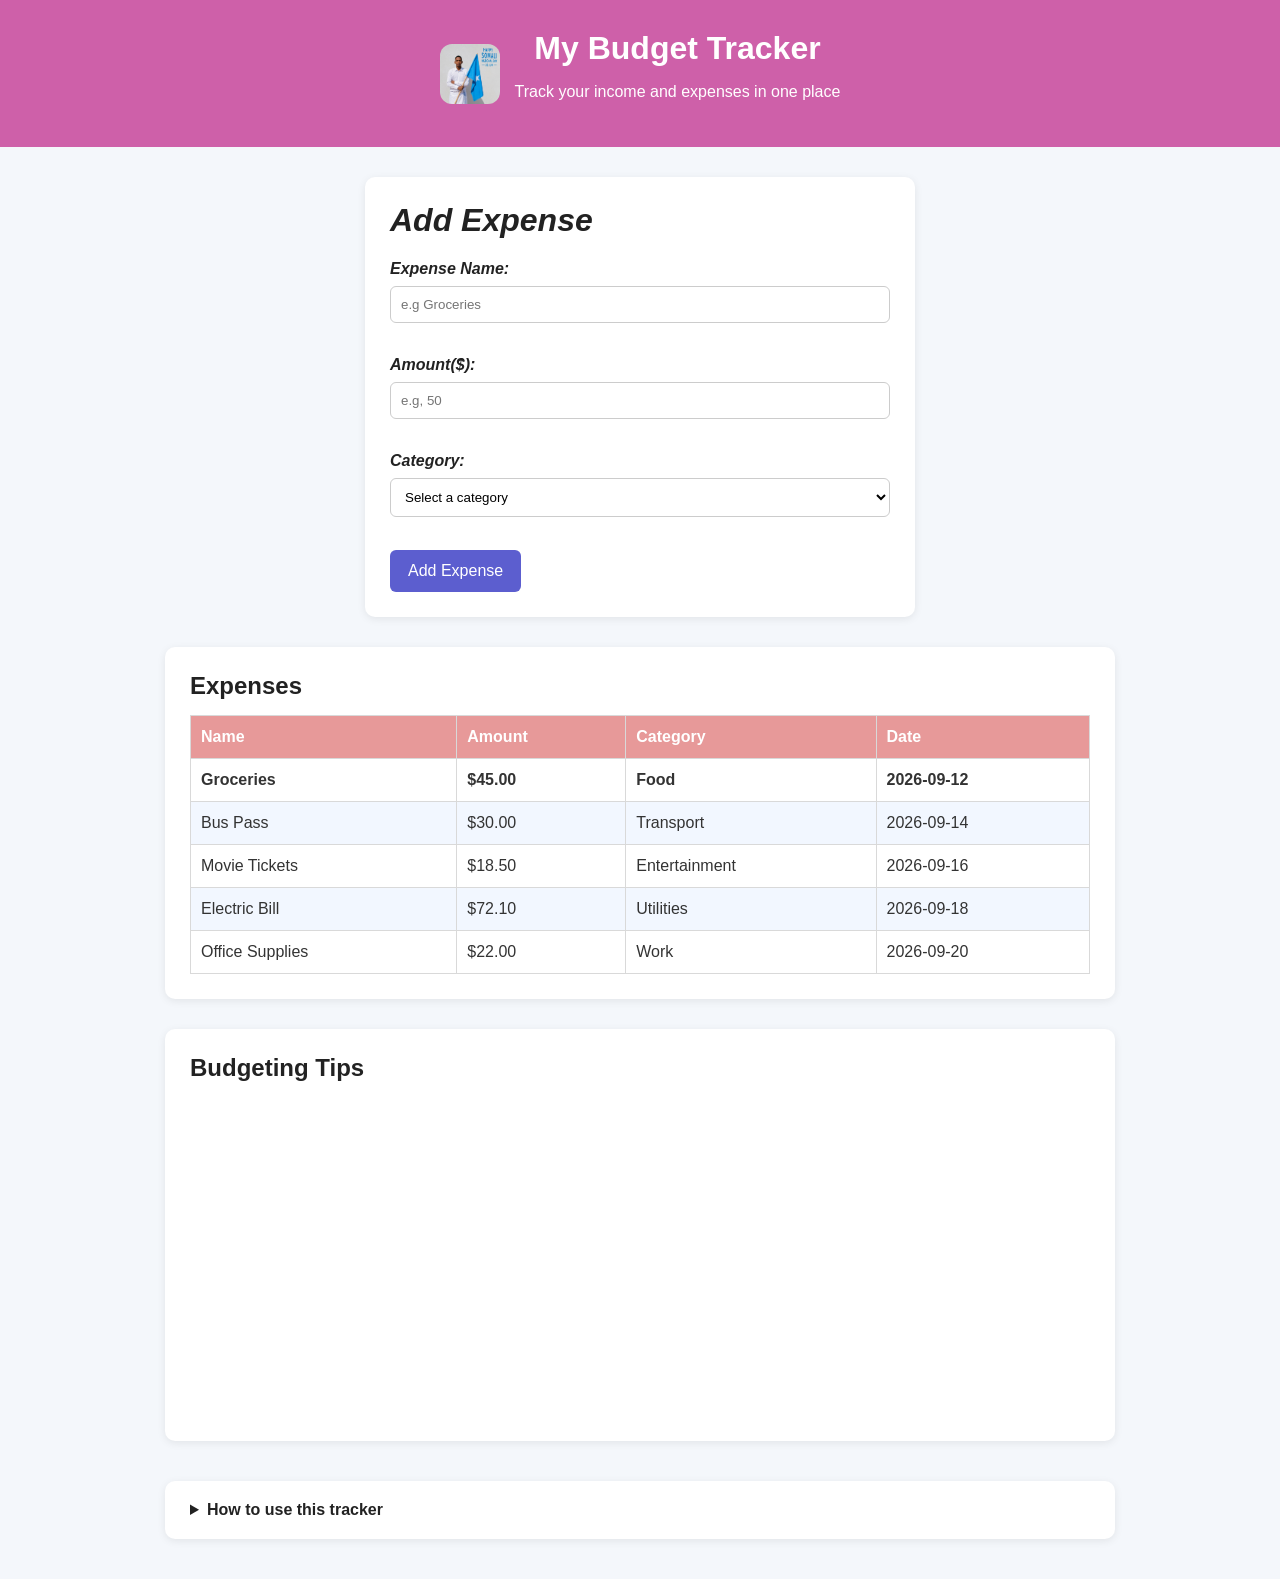
<file: index.html>
<!DOCTYPE html>
<html>
    <head>
        <title>my website</title>
        
  <link rel="stylesheet" href="./style.css">
  <style>
    body {
    font-family: Arial, sans-serif;
    margin: 0;
    background: #f4f7fb;
    color: #222;
    font-size: medium;
header {
    background: #ce60a9;
    color: white;
    padding: 30px 20px;
    text-align: center;
}

.header-content {
    display: flex;
    align-items: center;
    justify-content: center;
    gap: 15px;
}

.header-content img {
    border-radius: 12px;
}

header h1 {
    margin: 0 0 10px;
}

main {
    max-width: 500px;
    margin: 30px auto;
    background: white;
    padding: 25px;
    border-radius: 10px;
    box-shadow: 0 2px 8px rgba(0, 0, 0, 0.08);
    font-style: italic;
}

main h1 {
    margin-top: 0;
}

form > label {
    display: block;
    margin-bottom: 8px;
    font-weight: bold;
    font-style: oblique;
}

input {
    width: 100%;
    padding: 10px;
    margin-bottom: 15px;
    border: 1px solid #ccc;
    border-radius: 6px;
    box-sizing: border-box;
}

input:not([type="submit"]):focus {
    border-color: #2f80ed;
    outline: 2px solid rgba(47, 128, 237, 0.2);
}

select {
    width: 100%;
    padding: 10px;
    margin-bottom: 15px;
    border: 1px solid #ccc;
    border-radius: 6px;
    box-sizing: border-box;
    background: white;
}

button {
    background: #5c5ecf;
    color: white;
    border: none;
    padding: 12px 18px;
    border-radius: 6px;
    cursor: pointer;
    font-size: 1rem;
}

button:hover {
    background: #219653;
    cursor: pointer;
}

.expenses-section {
    max-width: 900px;
    margin: 30px auto;
    background: white;
    padding: 25px;
    border-radius: 10px;
    box-shadow: 0 2px 8px rgba(0, 0, 0, 0.08);
}

.expenses-section h2 {
    margin-top: 0;
    margin-bottom: 15px;
}

table {
    width: 100%;
    border-collapse: collapse;
    text-align: left;
}

th, td {
    border: 1px solid #d9d9d9;
    padding: 12px 10px;
}

thead th {
    background: #e79999;
    color: white;
}

tbody tr:first-child {
    font-weight: 600;
}

tbody tr:nth-child(even) {
    background-color: #f2f7ff;
}

tbody tr:hover {
    background-color: #eaf3ff;
}

.expenses-section td {
    color: #333;
}

.video-section {
    max-width: 900px;
    margin: 30px auto 40px;
    background: white;
    padding: 25px;
    border-radius: 10px;
    box-shadow: 0 2px 8px rgba(0, 0, 0, 0.08);
}

.video-section h2 {
    margin-top: 0;
    margin-bottom: 15px;
}

.help-section {
    max-width: 900px;
    margin: 0 auto 40px;
    background: white;
    padding: 20px 25px;
    border-radius: 10px;
    box-shadow: 0 2px 8px rgba(0, 0, 0, 0.08);
}

summary {
    cursor: pointer;
    font-weight: bold;
}

.video-section iframe {
    width: 100%;
    max-width: 560px;
    height: 315px;
    border: none;
    border-radius: 10px;
}

  </style>

 

    </head>
    <body>
        <header>
            <div class="header-content">
                <img src="abdullahi.jpeg" alt="Budget tracker logo" width="60">
                <div>
                    <h1>My Budget Tracker</h1>
                    <p>Track your income and expenses in one place</p>
                </div>
            </div>
        </header>

        <main>
            <h1>Add Expense</h1>

            <form>
                <label for="expense-name">Expense Name:</label>
                <input type="text" id="expense-name" placeholder="e.g Groceries" name="expense-name" required><br><br>

                <label for="expense-amount">Amount($):</label>
                <input type="text" id="expense-amount" placeholder="e.g, 50" name="expense-amount" required><br><br>

                <label for="expense-category">Category:</label>
                <select id="expense-category" name="expense-category" required>
                    <option value="">Select a category</option>
                    <option value="Food">Food</option>
                    <option value="Transport">Transport</option>
                    <option value="Rent">Rent</option>
                    <option value="Entertainment">Entertainment</option>
                    <option value="Other">Other</option>
            
                </select><br><br>

                <button type="button">Add Expense</button>
            </form>
        </main>

        <section class="expenses-section">
            <h2>Expenses</h2>
            <table>
                <thead>
                    <tr>
                        <th>Name</th>
                        <th>Amount</th>
                        <th>Category</th>
                        <th>Date</th>
                    </tr>
                </thead>
                <tbody>
                    <tr>
                        <td>Groceries</td>
                        <td>$45.00</td>
                        <td>Food</td>
                        <td>2026-09-12</td>
                    </tr>
                    <tr>
                        <td>Bus Pass</td>
                        <td>$30.00</td>
                        <td>Transport</td>
                        <td>2026-09-14</td>
                    </tr>
                    <tr>
                        <td>Movie Tickets</td>
                        <td>$18.50</td>
                        <td>Entertainment</td>
                        <td>2026-09-16</td>
                    </tr>
                    <tr>
                        <td>Electric Bill</td>
                        <td>$72.10</td>
                        <td>Utilities</td>
                        <td>2026-09-18</td>
                    </tr>
                    <tr>
                        <td>Office Supplies</td>
                        <td>$22.00</td>
                        <td>Work</td>
                        <td>2026-09-20</td>
                    </tr>
                </tbody>
            </table>
        </section>

        <section class="video-section">
            <h2>Budgeting Tips</h2>
            <iframe width="560" height="315" src="https://www.youtube.com/embed/0G6K3lHX1Vk" title="Budgeting Tips Video" frameborder="0" allow="accelerometer; autoplay; clipboard-write; encrypted-media; gyroscope; picture-in-picture; web-share" allowfullscreen></iframe>
        </section>

        <section class="help-section">
            <details>
                <summary>How to use this tracker</summary>
                <p>Use the form to add a new expense by entering its name, amount, and category. The table below will help you review your recent spending and keep track of where your money is going.</p>
            </details>
        </section>

    </body>
</html>
</file>
<file: style.css>
body {
    font-family: Arial, sans-serif;
    margin: 0;
    background: #f4f7fb;
    color: #222;
    font-size: medium;
header {
    background: #ce60a9;
    color: white;
    padding: 30px 20px;
    text-align: center;
}

.header-content {
    display: flex;
    align-items: center;
    justify-content: center;
    gap: 15px;
}

.header-content img {
    border-radius: 12px;
}

header h1 {
    margin: 0 0 10px;
}

main {
    max-width: 500px;
    margin: 30px auto;
    background: white;
    padding: 25px;
    border-radius: 10px;
    box-shadow: 0 2px 8px rgba(0, 0, 0, 0.08);
    font-style: italic;
}

main h1 {
    margin-top: 0;
}

form > label {
    display: block;
    margin-bottom: 8px;
    font-weight: bold;
    font-style: oblique;
}

input {
    width: 100%;
    padding: 10px;
    margin-bottom: 15px;
    border: 1px solid #ccc;
    border-radius: 6px;
    box-sizing: border-box;
}

input:not([type="submit"]):focus {
    border-color: #2f80ed;
    outline: 2px solid rgba(47, 128, 237, 0.2);
}

select {
    width: 100%;
    padding: 10px;
    margin-bottom: 15px;
    border: 1px solid #ccc;
    border-radius: 6px;
    box-sizing: border-box;
    background: white;
}

button {
    background: #5c5ecf;
    color: white;
    border: none;
    padding: 12px 18px;
    border-radius: 6px;
    cursor: pointer;
    font-size: 1rem;
}

button:hover {
    background: #219653;
    cursor: pointer;
}

.expenses-section {
    max-width: 900px;
    margin: 30px auto;
    background: white;
    padding: 25px;
    border-radius: 10px;
    box-shadow: 0 2px 8px rgba(0, 0, 0, 0.08);
}

.expenses-section h2 {
    margin-top: 0;
    margin-bottom: 15px;
}

table {
    width: 100%;
    border-collapse: collapse;
    text-align: left;
}

th, td {
    border: 1px solid #d9d9d9;
    padding: 12px 10px;
}

thead th {
    background: #e79999;
    color: white;
}

tbody tr:first-child {
    font-weight: 600;
}

tbody tr:nth-child(even) {
    background-color: #f2f7ff;
}

tbody tr:hover {
    background-color: #eaf3ff;
}

.expenses-section td {
    color: #333;
}

.video-section {
    max-width: 900px;
    margin: 30px auto 40px;
    background: white;
    padding: 25px;
    border-radius: 10px;
    box-shadow: 0 2px 8px rgba(0, 0, 0, 0.08);
}

.video-section h2 {
    margin-top: 0;
    margin-bottom: 15px;
}

.help-section {
    max-width: 900px;
    margin: 0 auto 40px;
    background: white;
    padding: 20px 25px;
    border-radius: 10px;
    box-shadow: 0 2px 8px rgba(0, 0, 0, 0.08);
}

summary {
    cursor: pointer;
    font-weight: bold;
}

.video-section iframe {
    width: 100%;
    max-width: 560px;
    height: 315px;
    border: none;
    border-radius: 10px;
}
</file>
